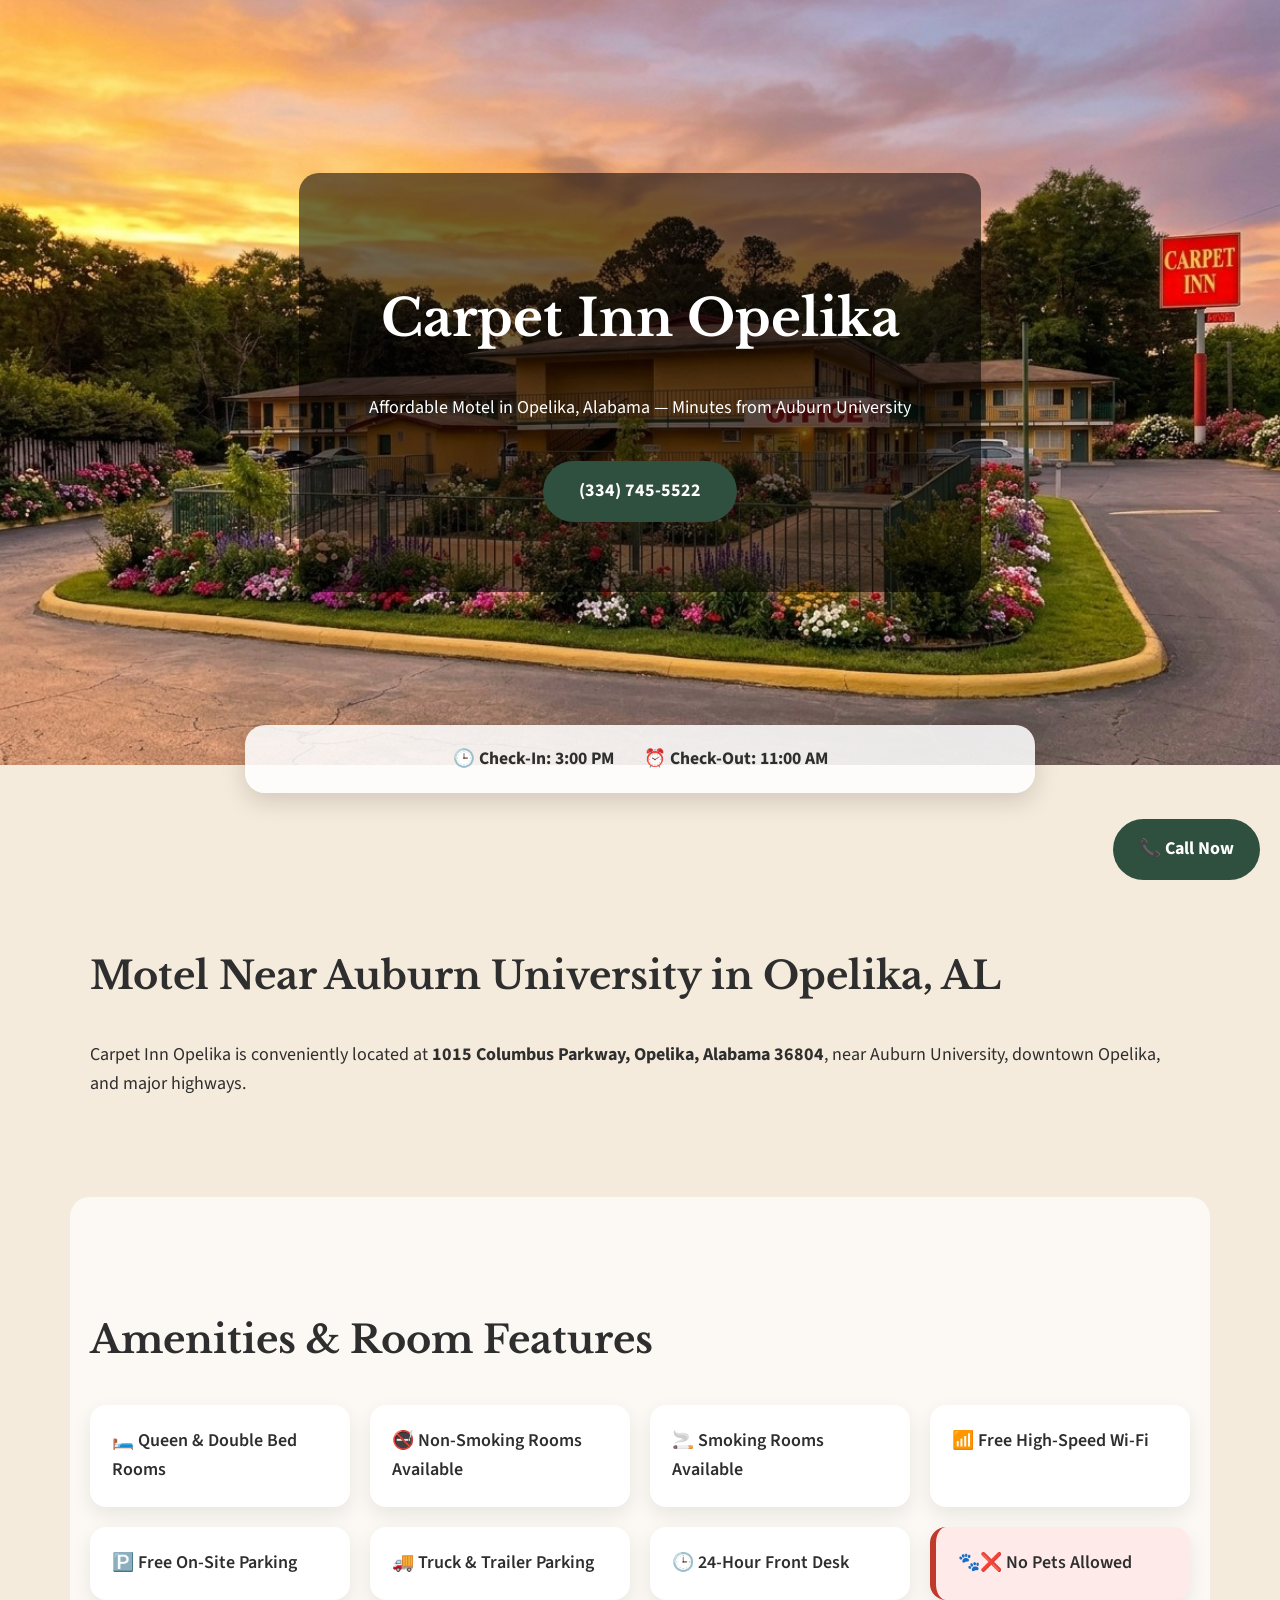
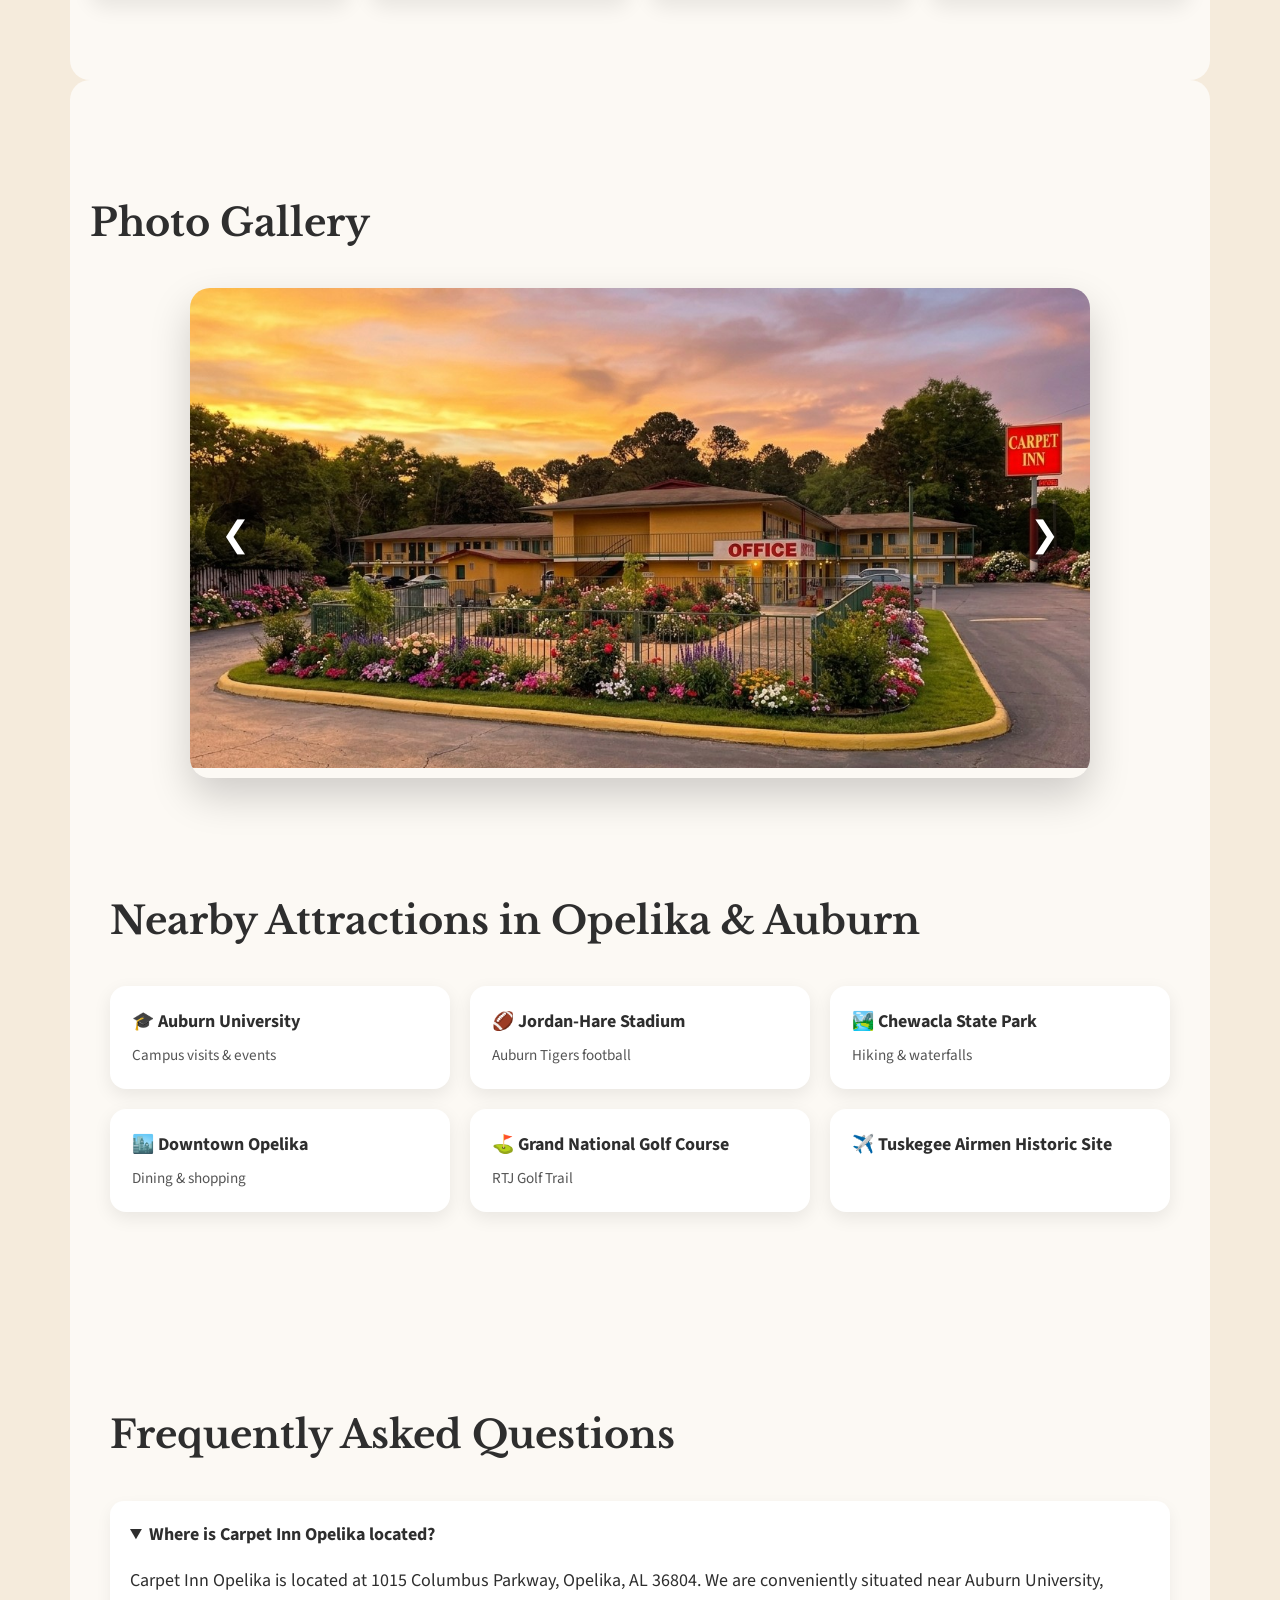
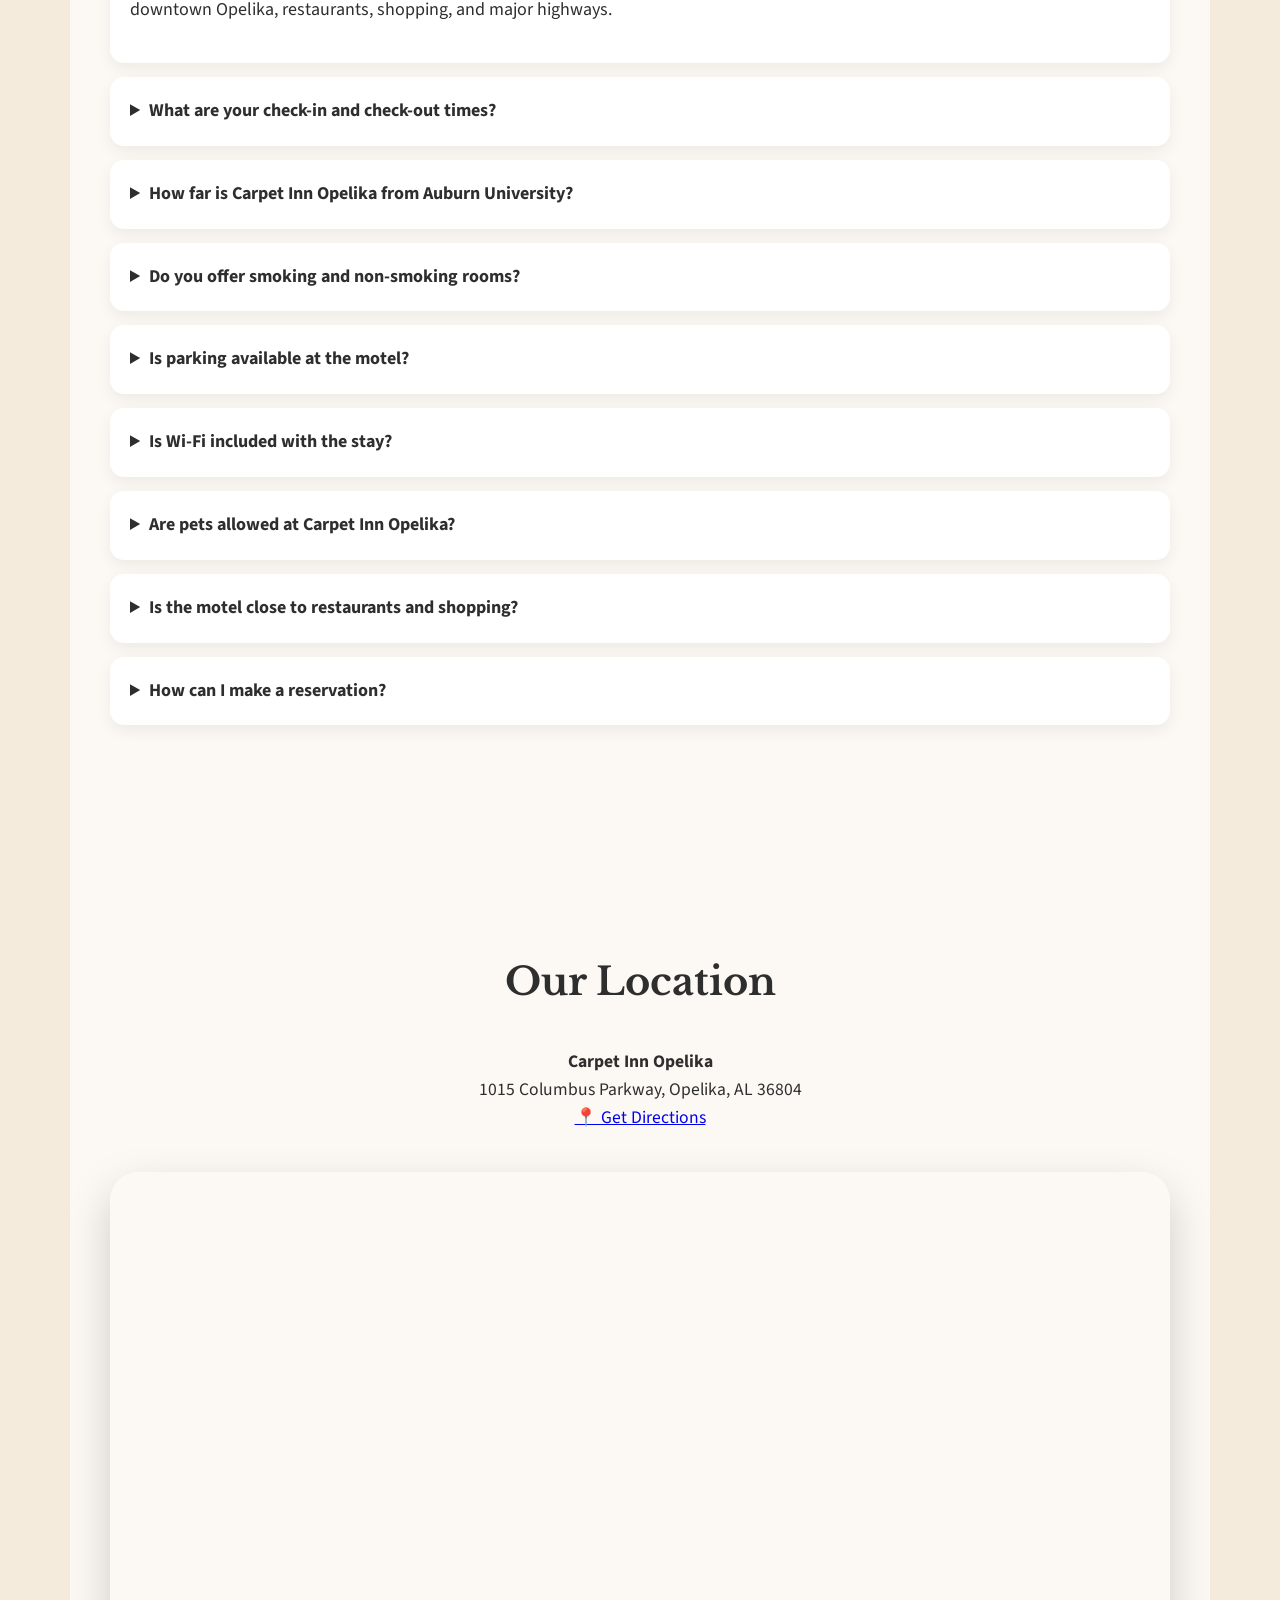
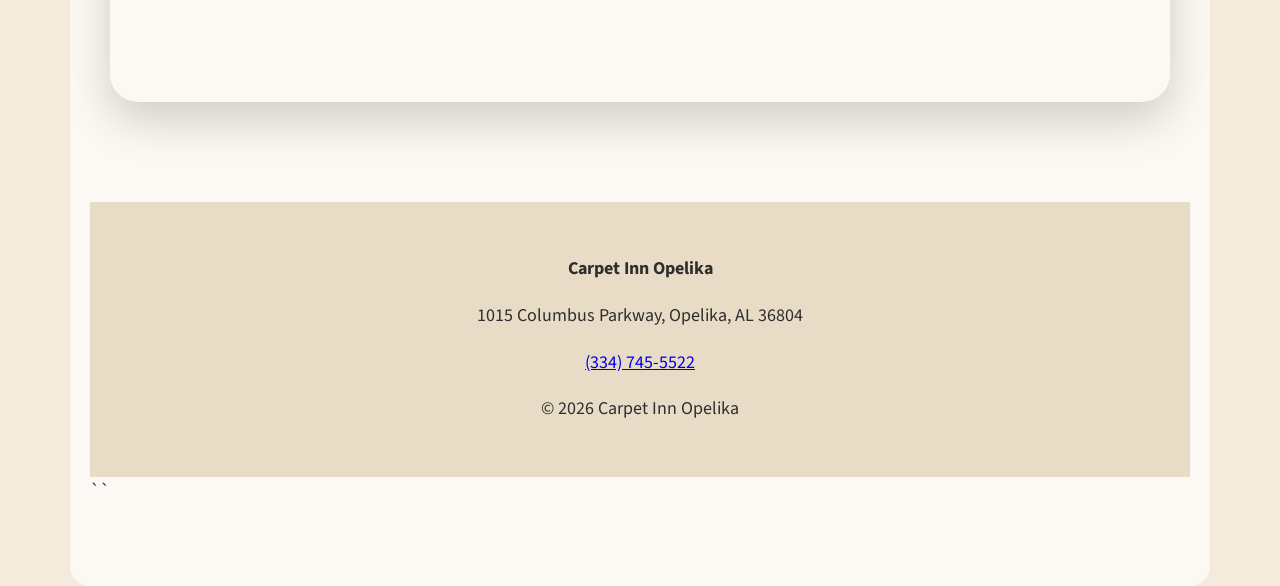
<file: index.html>
<!DOCTYPE html>
<html lang="en">
<head>

  <meta name="google-site-verification" content="ceBjhzOR7QPDWEfhjvA4UAqQXQNSPzQEU8lp-7rLAng" />
  <meta charset="UTF-8">

  <!-- ✅ SEO TITLE (VERY IMPORTANT) -->
  <title>Carpet Inn Opelika | Affordable Motel Near Auburn University, AL</title>

  <!-- ✅ META DESCRIPTION -->
  <meta name="description"
        content="Carpet Inn Opelika is an affordable motel near Auburn University in Opelika, Alabama. Free Wi‑Fi, free parking, truck parking, smoking & non‑smoking rooms. Call (334) 745‑5522.">

  <!-- ✅ CANONICAL -->
  <link rel="canonical" href="https://www.carpetinnopelika.com/">
  
  <!-- ✅ LOCAL SEO KEYWORDS -->
  <meta name="keywords"
        content="Carpet Inn Opelika, motel in Opelika AL, hotel near Auburn University, affordable motel Opelika Alabama, truck parking motel Opelika">

  <meta name="viewport" content="width=device-width, initial-scale=1.0">

  <!-- ✅ GOOGLE FONTS -->
  <link href="https://fonts.googleapis.com/css2?family=Libre+Baskerville:wght@700&family=Source+Sans+3:wght@400;600;700&display=swap" rel="stylesheet">

  <!-- ✅ CSS -->
  <link rel="stylesheet" href="style.css">

  <!-- ✅ LOCAL BUSINESS SCHEMA (CRITICAL FOR MAP RESULTS) -->
  <script type="application/ld+json">
  {
    "@context": "https://schema.org",
    "@type": "LodgingBusiness",
    "name": "Carpet Inn Opelika",
    "address": {
      "@type": "PostalAddress",
      "streetAddress": "1015 Columbus Parkway",
      "addressLocality": "Opelika",
      "addressRegion": "AL",
      "postalCode": "36804",
      "addressCountry": "US"
    },
    "telephone": "+1-334-745-5522",
    "priceRange": "$",
    "amenityFeature": [
      { "@type": "LocationFeatureSpecification", "name": "Free Wi‑Fi", "value": true },
      { "@type": "LocationFeatureSpecification", "name": "Free Parking", "value": true },
      { "@type": "LocationFeatureSpecification", "name": "Truck Parking", "value": true },
      { "@type": "LocationFeatureSpecification", "name": "Smoking Rooms", "value": true },
      { "@type": "LocationFeatureSpecification", "name": "Non‑Smoking Rooms", "value": true },
      { "@type": "LocationFeatureSpecification", "name": "Pets Allowed", "value": false }
    ],
    "geo": {
      "@type": "GeoCoordinates",
      "latitude": 32.6459,
      "longitude": -85.3773
    }
  }
  </script>
</head>

<body>

<!-- ✅ STICKY CALL (MOBILE SEO SIGNAL) -->
<a class="call-sticky" href="tel:+13347455522">📞 Call Now</a>

<!-- ✅ HERO WITH LOCATION LANGUAGE -->
<header class="hero">
  <div class="hero-content">
    <h1>Carpet Inn Opelika</h1>
    <p>Affordable Motel in Opelika, Alabama — Minutes from Auburn University</p>
    <a class="primary-btn" href="tel:+13347455522">(334) 745‑5522</a>
  </div>
</header>

<!-- ✅ CHECK‑IN / CHECK‑OUT HIGHLIGHT -->
<section class="checkin-banner">
  <div class="checkin-item">🕒 <strong>Check‑In:</strong> 3:00 PM</div>
  <div class="checkin-item">⏰ <strong>Check‑Out:</strong> 11:00 AM</div>
</section>

<main>

<!-- ✅ LOCATION SECTION (GOOGLE LOVES THIS) -->
<section class="section">
  <h2>Motel Near Auburn University in Opelika, AL</h2>
  <p>
    Carpet Inn Opelika is conveniently located at
    <strong>1015 Columbus Parkway, Opelika, Alabama 36804</strong>,
    near Auburn University, downtown Opelika, and major highways.
  </p>
</section>

<!-- ✅ AMENITIES -->
<section class="section highlight">
  <h2>Amenities & Room Features</h2>

  <div class="features-grid">
    <div class="feature">🛏️ Queen & Double Bed Rooms</div>
    <div class="feature">🚭 Non‑Smoking Rooms Available</div>
    <div class="feature">🚬 Smoking Rooms Available</div>
    <div class="feature">📶 Free High‑Speed Wi‑Fi</div>
    <div class="feature">🅿️ Free On‑Site Parking</div>
    <div class="feature">🚚 Truck & Trailer Parking</div>
    <div class="feature">🕒 24‑Hour Front Desk</div>
    <div class="feature no-pets">🐾❌ No Pets Allowed</div>
  </div>
</section>

<!-- ✅ NEW: SLIDESHOW GALLERY -->
<section class="section highlight">
  <h2>Photo Gallery</h2>

<div class="slideshow-container">
  <button class="slide-arrow prev" aria-label="Previous image">&#10094;</button>

  <img
    id="slideshow-image"
    src="images/carpet-inn-opelika.jpg"
    alt="Exterior view of Carpet Inn Opelika"
    class="fade-in"
    loading="lazy"
  >

  <button class="slide-arrow next" aria-label="Next image">&#10095;</button>
</div>

<!-- ✅ ATTRACTIONS -->
<section class="section">
  <h2>Nearby Attractions in Opelika & Auburn</h2>

  <div class="attraction-list">
    <div class="attraction">🎓 <strong>Auburn University</strong><span>Campus visits & events</span></div>
    <div class="attraction">🏈 <strong>Jordan‑Hare Stadium</strong><span>Auburn Tigers football</span></div>
    <div class="attraction">🏞️ <strong>Chewacla State Park</strong><span>Hiking & waterfalls</span></div>
    <div class="attraction">🏙️ <strong>Downtown Opelika</strong><span>Dining & shopping</span></div>
    <div class="attraction">⛳ <strong>Grand National Golf Course</strong><span>RTJ Golf Trail</span></div>
    <div class="attraction">✈️ <strong>Tuskegee Airmen Historic Site</strong></div>
  </div>
</section>

<section class="section faq-section">
  <h2>Frequently Asked Questions</h2>

  <div class="faq">
    <details open>
      <summary>Where is Carpet Inn Opelika located?</summary>
      <p>
        Carpet Inn Opelika is located at 1015 Columbus Parkway, Opelika, AL 36804.
        We are conveniently situated near Auburn University, downtown Opelika,
        restaurants, shopping, and major highways.
      </p>
    </details>
	
	<details>
      <summary>What are your check‑in and check‑out times?</summary>
      <p>
        Check‑in begins at <strong>3:00 PM</strong>. Check‑out time is <strong>11:00 AM</strong>.
        Please contact the front desk for early check‑in or late check‑out requests.
      </p>
    </details> 

    <details>
      <summary>How far is Carpet Inn Opelika from Auburn University?</summary>
      <p>
        Carpet Inn Opelika is approximately 10–15 minutes from Auburn University,
        making it a convenient and affordable option for campus visits, events,
        and Auburn Tigers games.
      </p>
    </details>

    <details>
      <summary>Do you offer smoking and non‑smoking rooms?</summary>
      <p>
        Yes. Carpet Inn Opelika offers both smoking and non‑smoking rooms.
        Guests can request their preferred room type based on availability.
      </p>
    </details>

    <details>
      <summary>Is parking available at the motel?</summary>
      <p>
        Yes. We offer free on‑site parking for all guests, including
        spacious truck and trailer parking for commercial and long‑distance travelers.
      </p>
    </details>

    <details>
      <summary>Is Wi‑Fi included with the stay?</summary>
      <p>
        Yes. All guests enjoy free high‑speed Wi‑Fi throughout the property.
      </p>
    </details>

    <details>
      <summary>Are pets allowed at Carpet Inn Opelika?</summary>
      <p>
        No. Pets are not allowed at Carpet Inn Opelika.
      </p>
    </details>

    <details>
      <summary>Is the motel close to restaurants and shopping?</summary>
      <p>
        Yes. Carpet Inn Opelika is close to local restaurants, shopping centers,
        gas stations, and downtown Opelika, providing easy access to daily needs
        and dining options.
      </p>
    </details>

    <details>
      <summary>How can I make a reservation?</summary>
      <p>
        To make a reservation, please call us directly at
        <strong>(334) 745‑5522</strong>. Our front desk is available to assist you.
      </p>
    </details>
  </div>
</section>

<!-- ✅ MAP SECTION -->
<section class="map-section-full">
  <h2>Our Location</h2>

  <p class="map-address">
    <strong>Carpet Inn Opelika</strong><br>
    1015 Columbus Parkway, Opelika, AL 36804<br>
    <a href="https://www.google.com/maps/dir/?api=1&destination=1015+Columbus+Parkway+Opelika+AL+36804"
       target="_blank" rel="noopener">
      📍 Get Directions
    </a>
  </p>

  <div class="map-card">
    <iframe
      src="https://www.google.com/maps?q=1015+Columbus+Parkway+Opelika+AL+36804&z=16&output=embed"
      loading="lazy"
      referrerpolicy="no-referrer-when-downgrade"
      allowfullscreen>
    </iframe>
  </div>
</section>

<!-- ✅ FOOTER WITH STRONG NAP -->
<footer>
  <p><strong>Carpet Inn Opelika</strong></p>
  <p>1015 Columbus Parkway, Opelika, AL 36804</p>
  <p><a href="tel:+13347455522">(334) 745‑5522</a></p>
  <p>© <span id="year"></span> Carpet Inn Opelika</p>
</footer>

<script>
  document.getElementById("year").textContent = new Date().getFullYear();

  /* ✅ SLIDESHOW WITH AUTO + MANUAL NAVIGATION */
  const images = [
    { src: "images/exterior-1.jpg", alt: "Exterior view of Carpet Inn Opelika" },
    /*{ src: "images/exterior-3.jpeg", alt: "Carpet Inn Opelika property view" },*/
    { src: "images/queenbed-1.jpg", alt: "Queen bed guest room at Carpet Inn Opelika" },
	{ src: "images/doublebed-1.jpg", alt: "Double bed room in Opelika Alabama motel" },
	{ src: "images/queenbed-2.jpg", alt: "Queen bed guest room at Carpet Inn Opelika" },
	{ src: "images/doublebed-2.jpg", alt: "Double bed room in Opelika Alabama motel" },
    /*{ src: "images/bathroom-1.jpeg", alt: "Guest bathroom at Carpet Inn Opelika" },*/
	{ src: "images/exterior-2.jpg", alt: "Carpet Inn Opelika property view" },
    { src: "images/amenities-1.jpg", alt: "Amenities at Carpet Inn Opelika" },
	{ src: "images/amenities-2.jpg", alt: "Amenities at Carpet Inn Opelika" }
    /*{ src: "images/parking-1.jpg", alt: "Free parking available at Carpet Inn Opelika" },
    { src: "images/truck_parking_1.jpg", alt: "Truck and trailer parking available" }*/
  ];

  let currentIndex = 0;
  const slideshowImg = document.getElementById("slideshow-image");
  const prevBtn = document.querySelector(".slide-arrow.prev");
  const nextBtn = document.querySelector(".slide-arrow.next");

  let slideshowInterval;

  function showImage(index) {
    slideshowImg.classList.remove("fade-in");

    setTimeout(() => {
      slideshowImg.src = images[index].src;
      slideshowImg.alt = images[index].alt;
      slideshowImg.classList.add("fade-in");
    }, 200);
  }

  function nextImage() {
    currentIndex = (currentIndex + 1) % images.length;
    showImage(currentIndex);
    resetInterval();
  }

  function prevImage() {
    currentIndex = (currentIndex - 1 + images.length) % images.length;
    showImage(currentIndex);
    resetInterval();
  }

  function startInterval() {
    slideshowInterval = setInterval(nextImage, 5000);
  }

  function resetInterval() {
    clearInterval(slideshowInterval);
    startInterval();
  }

  nextBtn.addEventListener("click", nextImage);
  prevBtn.addEventListener("click", prevImage);

  startInterval();
</script>

</body>
</html>
``
</file>
<file: style.css>
body {
  margin: 0;
  font-family: 'Source Sans 3', sans-serif;
  background: #f5ebdc;
  color: #2e2e2e;
  font-size: 18px;
  line-height: 1.6;
}

/* HERO */
.hero {
  /*background: url("images/exterior-1.jpeg") center/cover no-repeat;*/
  background: url("images/carpet-inn-opelika.jpg") center/cover no-repeat;
  height: 85vh;
  display: flex;
  align-items: center;
  justify-content: center;
}

.hero-content {
  background: rgba(0,0,0,0.55);
  color: white;
  padding: 70px;
  border-radius: 20px;
  text-align: center;
}

.hero-content h1 {
  font-family: 'Libre Baskerville', serif;
  font-size: 3.2rem;
}

/* BUTTON */
.primary-btn {
  display: inline-block;
  margin-top: 20px;
  background: #2f4f3f;
  color: white;
  padding: 16px 36px;
  border-radius: 35px;
  font-weight: 700;
  text-decoration: none;
}

/* CHECK‑IN BANNER */
.checkin-banner {
  display: flex;
  justify-content: center;
  gap: 30px;
  background: #ffffffdd;
  padding: 20px;
  max-width: 750px;
  margin: -40px auto 40px;
  border-radius: 20px;
  box-shadow: 0 8px 24px rgba(0,0,0,0.15);
}

.checkin-item {
  font-size: 1.1rem;
  font-weight: 700;
}

/* SECTIONS */
.section {
  max-width: 1100px;
  margin: auto;
  padding: 80px 20px;
}

.highlight {
  background: rgba(255,255,255,0.7);
  border-radius: 20px;
}

h2 {
  font-family: 'Libre Baskerville', serif;
  font-size: 2.4rem;
  margin-bottom: 35px;
}

/* AMENITIES */
.features-grid {
  display: grid;
  grid-template-columns: repeat(auto-fit, minmax(260px, 1fr));
  gap: 20px;
}

.feature {
  background: white;
  padding: 22px;
  border-radius: 16px;
  font-weight: 600;
  box-shadow: 0 8px 20px rgba(0,0,0,0.08);
}

.no-pets {
  background: #ffeaea;
  border-left: 6px solid #c0392b;
}

/* ATTRACTIONS */
.attraction-list {
  display: grid;
  grid-template-columns: repeat(auto-fit, minmax(300px, 1fr));
  gap: 20px;
}

.attraction {
  background: white;
  padding: 22px;
  border-radius: 16px;
  box-shadow: 0 6px 18px rgba(0,0,0,0.08);
}

.attraction span {
  display: block;
  font-size: 0.95rem;
  color: #555;
  margin-top: 6px;
}

/* FAQ */
.faq details {
  background: white;
  padding: 20px;
  border-radius: 14px;
  margin-bottom: 14px;
  box-shadow: 0 6px 16px rgba(0,0,0,0.06);
}

.faq summary {
  font-weight: 700;
  cursor: pointer;
}

/* CALL STICKY */
.call-sticky {
  position: fixed;
  bottom: 20px;
  right: 20px;
  background: #2f4f3f;
  color: white;
  padding: 16px 26px;
  border-radius: 35px;
  font-weight: 700;
  text-decoration: none;
  z-index: 1000;
}

/* GALLERY */
.gallery-grid {
  display: grid;
  grid-template-columns: repeat(auto-fit, minmax(240px, 1fr));
  gap: 18px;
}

.gallery-grid img {
  width: 100%;
  height: 200px;
  object-fit: cover;
  border-radius: 14px;
  cursor: pointer;
  box-shadow: 0 8px 18px rgba(0,0,0,0.12);
  transition: transform 0.25s ease;
}

.gallery-grid img:hover {
  transform: scale(1.03);
}

/* LIGHTBOX */
.lightbox {
  position: fixed;
  top: 0;
  left: 0;
  width: 100%;
  height: 100%;
  background: rgba(0,0,0,0.9);
  display: none;
  align-items: center;
  justify-content: center;
  z-index: 2000;
}

.lightbox.active {
  display: flex;
}

.lightbox img {
  max-width: 92%;
  max-height: 92%;
  border-radius: 12px;
}

.lightbox-close {
  position: absolute;
  top: 25px;
  right: 30px;
  font-size: 2.5rem;
  color: #fff;
  cursor: pointer;
}

/* MAP SECTION */
.map-section-full {
  padding: 100px 20px;
  text-align: center;
}

.map-address {
  font-size: 1.1rem;
  margin-bottom: 40px;
}

.map-card {
  max-width: 1500px;
  margin: 0 auto;
  border-radius: 28px;
  overflow: hidden;
  box-shadow: 0 18px 45px rgba(0,0,0,0.18);
}

.map-card iframe {
  width: 100%;
  height: 520px;
  border: 0;
}

@media (max-width: 768px) {
  .map-card iframe {
    height: 380px;
  }
}

/* ✅ SLIDESHOW GALLERY */
.slideshow-container {
  max-width: 900px;
  margin: 0 auto;
  overflow: hidden;
  border-radius: 20px;
  box-shadow: 0 18px 40px rgba(0,0,0,0.18);
}

.slideshow-container img {
  width: 100%;
  height: 480px;
  object-fit: cover;
  opacity: 0;
  transition: opacity 0.8s ease-in-out;
}

.slideshow-container img.fade-in {
  opacity: 1;
}

.slideshow-caption {
  margin-top: 20px;
  font-size: 1.05rem;
  text-align: center;
  color: #444;
}

@media (max-width: 768px) {
  .slideshow-container img {
    height: 320px;
  }
}


/* ✅ SLIDESHOW NAVIGATION ARROWS */
.slide-arrow {
  position: absolute;
  top: 50%;
  transform: translateY(-50%);
  background: rgba(0, 0, 0, 0.55);
  color: #fff;
  border: none;
  font-size: 2.2rem;
  padding: 10px 16px;
  cursor: pointer;
  border-radius: 50%;
  z-index: 5;
  transition: background 0.2s ease;
}

.slide-arrow:hover {
  background: rgba(0, 0, 0, 0.8);
}

.slide-arrow.prev {
  left: 15px;
}

.slide-arrow.next {
  right: 15px;
}

.slideshow-container {
  position: relative;
}

/* Smaller arrows on mobile */
@media (max-width: 768px) {
  .slide-arrow {
    font-size: 1.6rem;
    padding: 8px 12px;
  }
}

/* FOOTER */
footer {
  background: #e8dcc6;
  text-align: center;
  padding: 35px 15px;
}
``
</file>
